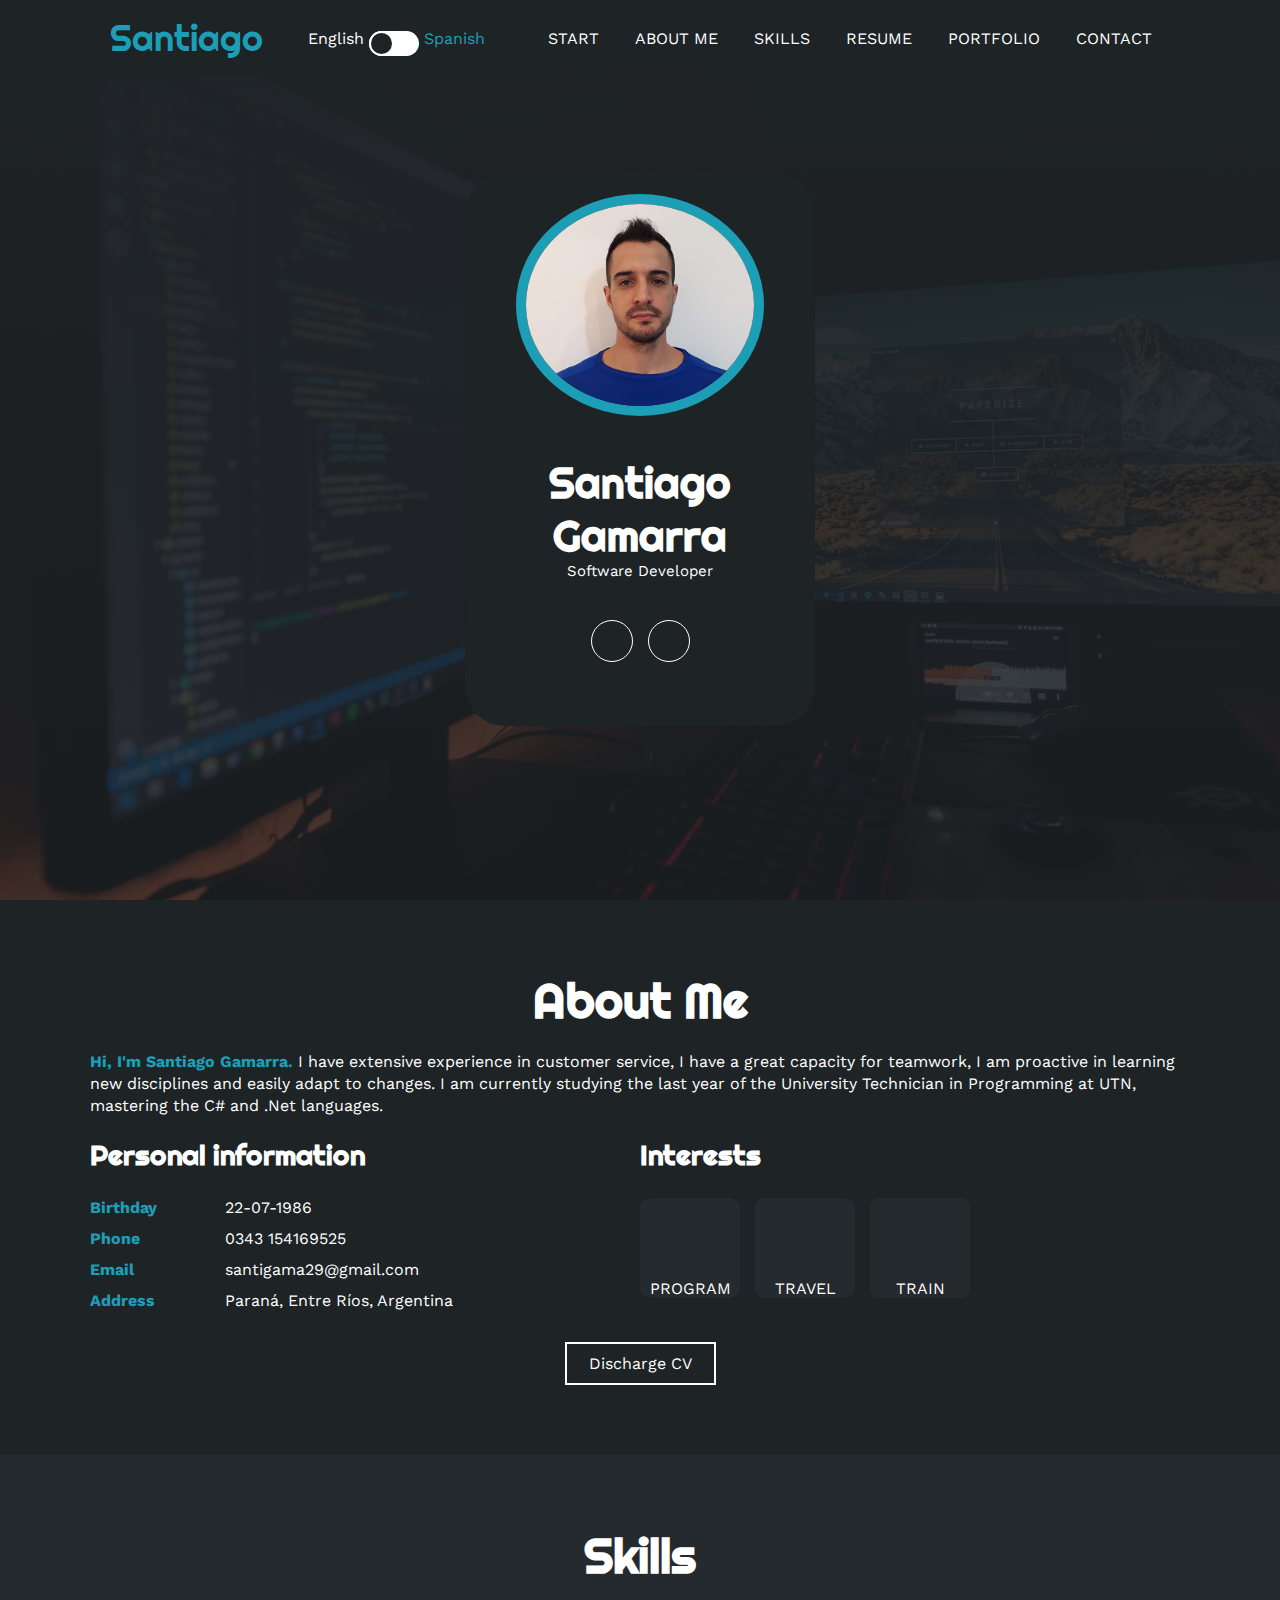
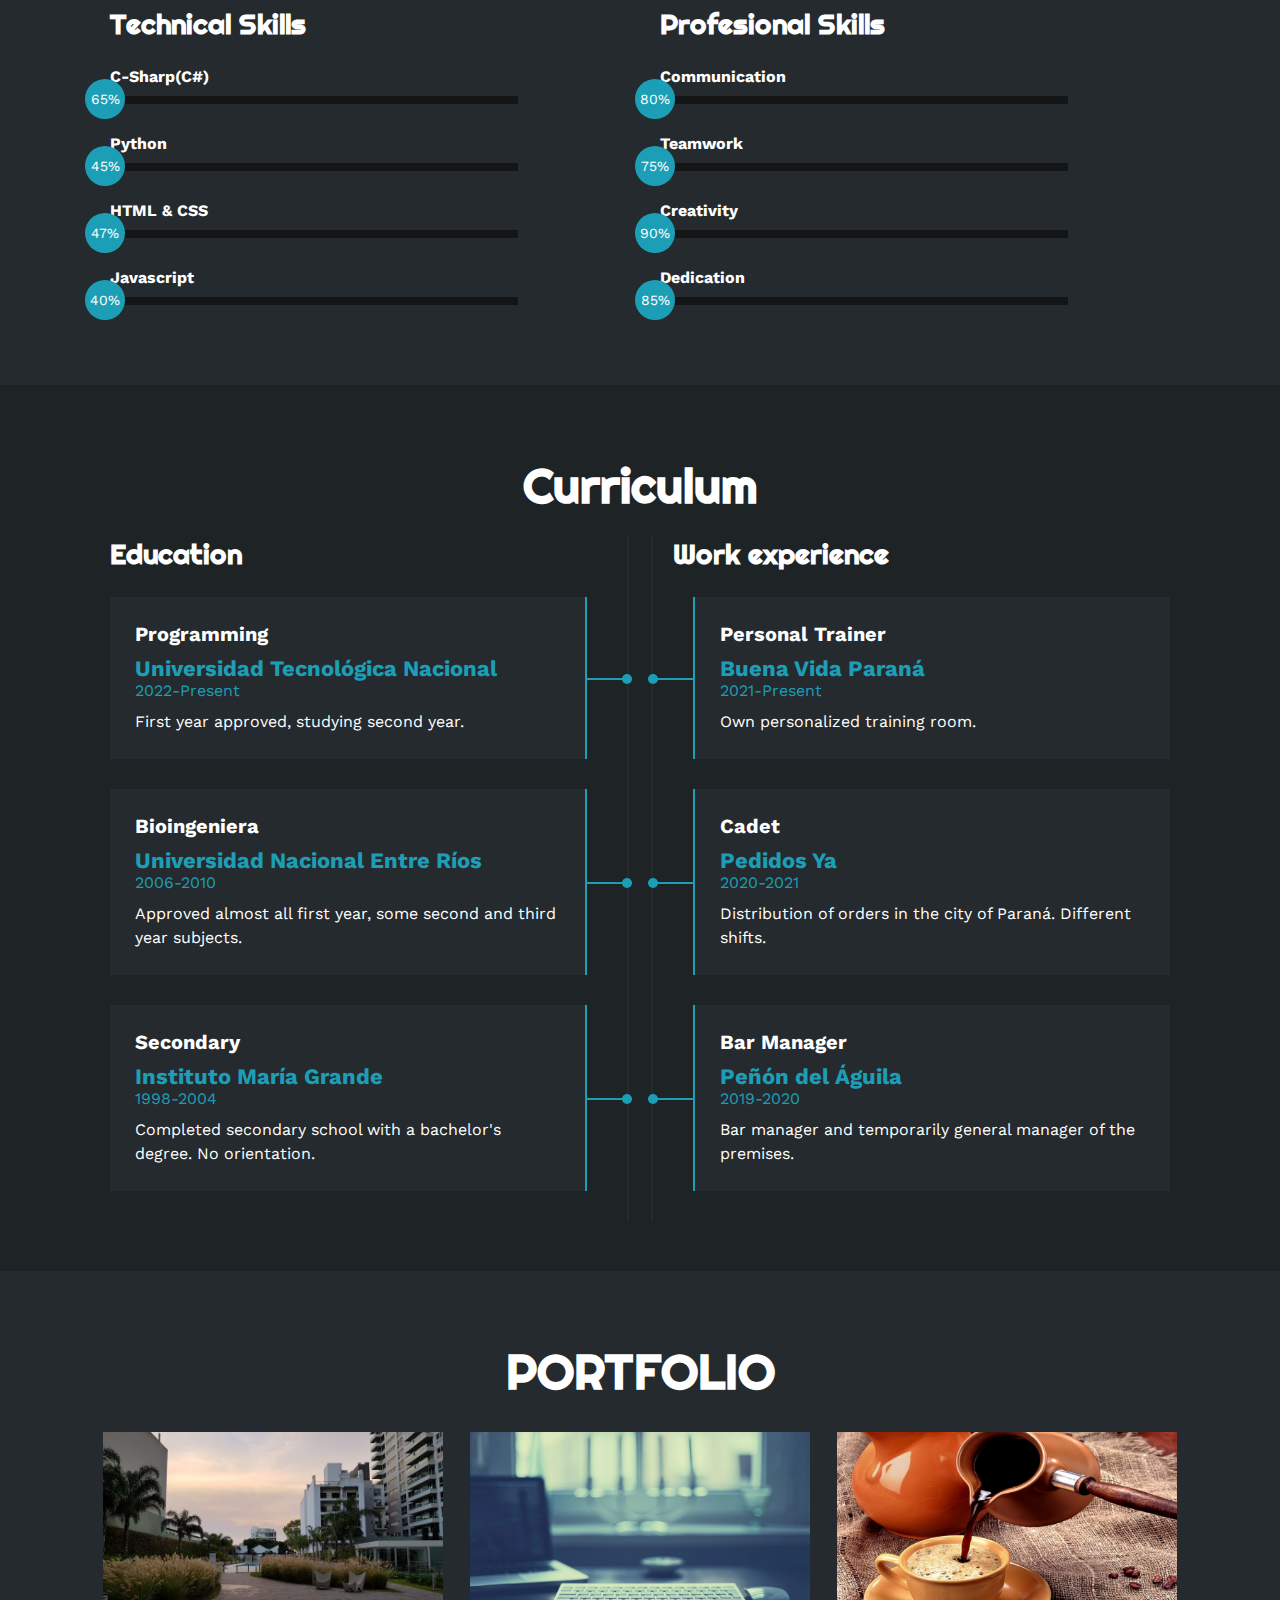
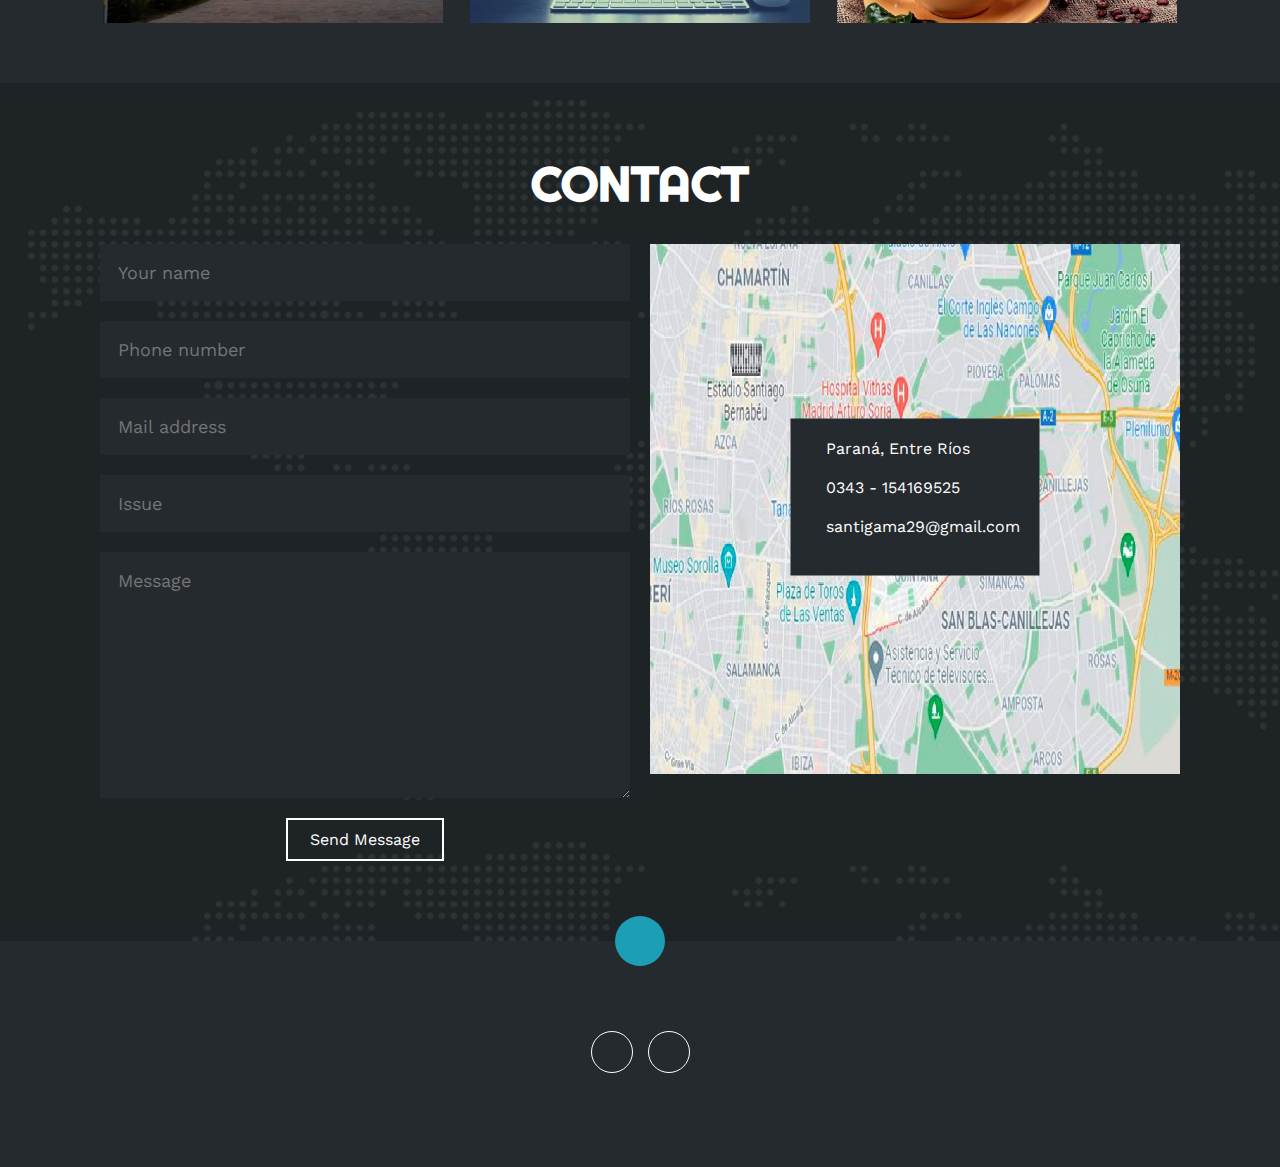
<file: index.html>
<!DOCTYPE html>
<html lang="en">
<head>
    <meta charset="UTF-8">
    <meta http-equiv="X-UA-Compatible" content="IE=edge">
    <meta name="viewport" content="width=device-width, initial-scale=1.0">
    <link rel="stylesheet" href="https://cdnjs.cloudflare.com/ajax/libs/font-awesome/6.3.0/css/all.min.css" integrity="sha512-SzlrxWUlpfuzQ+pcUCosxcglQRNAq/DZjVsC0lE40xsADsfeQoEypE+enwcOiGjk/bSuGGKHEyjSoQ1zVisanQ==" crossorigin="anonymous" referrerpolicy="no-referrer" />
    <title>Portfolio</title>
    <link rel="stylesheet" href="estilo.css">
</head>
<body>
    <!-- MENU ENCABEZADO -->
    <div class="contenedor-header">
        <header>
            <div class="logo">
                <a href="#">Santiago</a>
            </div>
            <div>
                <span class="en"> English</span>
                <input type="checkbox" class="check">
                <span class="es"> Spanish</span>
            </div>
            <nav id="nav">
                <ul>
                    <li><a href="#inicio" onclick="seleccionar()">START</a></li>
                    <li><a href="#sobremi" onclick="seleccionar()">ABOUT ME</a></li>
                    <li><a href="#skills" onclick="seleccionar()">SKILLS</a></li>
                    <li><a href="#curriculum" onclick="seleccionar()">RESUME</a></li>
                    <li><a href="#portfolio" onclick="seleccionar()">PORTFOLIO</a></li>
                    <li><a href="#contacto" onclick="seleccionar()">CONTACT</a></li>
                </ul>
            </nav>
            <div class="nav-responsive" onclick="mostrarOcultarMenu()">
                <i class="fa-solid fa-bars"></i>
            </div>
        </header>
        
    </div>

    <!-- SECCION INICIO -->
    <section id="inicio" class="inicio">
        <div class="contenido-banner">
            <div class="contenedor-img">
                <img src="img/miFoto.png" alt="">
            </div>
            <h1>Santiago Gamarra</h1>
            <h2>Software Developer</h2>
            <div class="redes">
                <a href="https://www.instagram.com/santigama29/"><i class="fa-brands fa-instagram"></i></a>
                <a href="https://www.linkedin.com/in/santiago-gamarra-5a0b55243/"><i class="fa-brands fa-linkedin"></i></a>

            </div>
        </div>

    </section>

    <!-- SECCION SOBRE MI -->
    <section id="sobremi" class="sobremi">
        <div class="contenido-seccion">
            <h2>About Me</h2>
            <p><span>Hi, I'm Santiago Gamarra.</span> I have extensive experience in customer service, I have a great capacity for teamwork, I am proactive in learning new disciplines and easily adapt to changes. I am currently studying the last year of the University Technician in Programming at UTN, mastering the C# and .Net languages.
            </p>

            <div class="fila">
                <!-- datos personales-->
                <div class="col">
                  <h3>Personal information</h3>
                  <ul>
                    <li>
                        <strong>Birthday</strong>
                        22-07-1986
                    </li>
                    <li>
                        <strong>Phone</strong>
                        0343 154169525
                    </li>
                    <li>
                        <strong>Email</strong>
                        santigama29@gmail.com
                    </li>
                    <li>
                        <strong>Address</strong>
                        Paraná, Entre Ríos, Argentina
                    </li>
                  </ul>
                </div>

                <!-- intereses -->
                <div class="col">
                  <h3>Interests</h3>
                  <div class="contenedor-intereses">
                    <div class="interes">
                        <script src="https://cdn.lordicon.com/ritcuqlt.js"></script>
                          <lord-icon
                            src="https://cdn.lordicon.com/qhgmphtg.json"
                            trigger="hover"
                            colors="primary:#ffffff,secondary:#ffffff"
                            style="width:250px;height:250px">
                          </lord-icon>                    
                        <span>PROGRAM</span>
                    </div>
                    <div class="interes">
                        <script src="https://cdn.lordicon.com/ritcuqlt.js"></script>
                          <lord-icon
                            src="https://cdn.lordicon.com/gqzfzudq.json"
                            trigger="hover"
                            colors="primary:#ffffff,secondary:#ffffff"
                            state="hover-1"
                            style="width:250px;height:250px">
                          </lord-icon>
                        <span>TRAVEL</span>
                    </div>
                    <div class="interes">
                        <script src="https://cdn.lordicon.com/ritcuqlt.js"></script>
                          <lord-icon
                            src="https://cdn.lordicon.com/wibomifa.json"
                            trigger="hover"
                            colors="primary:#ffffff,secondary:#ffffff"
                            style="width:250px;height:250px">
                          </lord-icon> 
                        <span>TRAIN</span>
                    </div>
                  </div>
                </div>
            </div>
            <button type="download">
                <a href="img/CV Gamarra Santiago Act..pdf">Discharge CV <i class="fa-solid fa-download"></i></a>
                <span class="overlay"></span>
            </button>
        </div>
    </section>

    <!-- SECCION SKILLS -->
    <section id="skills" class="skills">
        <div class="contenido-seccion">
            <h2>Skills</h2>
            <div class="fila">
                <!-- Technical Skills -->
                <div class="col">
                    <h3>Technical Skills</h3>
                    <div class="skill">
                        <span>C-Sharp(C#)</span>
                        <div class="barra-skill">
                            <div class="progreso">
                                <span>65%</span>
                            </div>
                        </div>
                    </div>
                    <div class="skill">
                        <span>Python</span>
                        <div class="barra-skill">
                            <div class="progreso">
                                <span>45%</span>
                            </div>
                        </div>
                    </div>
                    <div class="skill">
                        <span>HTML & CSS</span>
                        <div class="barra-skill">
                            <div class="progreso">
                                <span>47%</span>
                            </div>
                        </div>
                    </div>
                    <div class="skill">
                        <span>Javascript</span>
                        <div class="barra-skill">
                            <div class="progreso">
                                <span>40%</span>
                            </div>
                        </div>
                    </div>
                </div>
                <!-- Profesional Skills -->
                <div class="col">
                    <h3>Profesional Skills</h3>
                    <div class="skill">
                        <span>Communication</span>
                        <div class="barra-skill">
                            <div class="progreso">
                                <span>80%</span>
                            </div>
                        </div>
                    </div>
                    <div class="skill">
                        <span>Teamwork</span>
                        <div class="barra-skill">
                            <div class="progreso">
                                <span>75%</span>
                            </div>
                        </div>
                    </div>
                    <div class="skill">
                        <span>Creativity</span>
                        <div class="barra-skill">
                            <div class="progreso">
                                <span>90%</span>
                            </div>
                        </div>
                    </div>
                    <div class="skill">
                        <span>Dedication</span>
                        <div class="barra-skill">
                            <div class="progreso">
                                <span>85%</span>
                            </div>
                        </div>
                    </div>
                </div>
            </div>
        </div>
    </section>

    <!-- SECCION CURRICULUM -->
    <section id="curriculum" class="curriculum">
        <div class="contenido-seccion">
          <h2>Curriculum</h2>
          <div class="fila">
            <div class="col izquierda">
              <h3>Education</h3>
              <div class="item izq">
                <h4>Programming</h4>
                <span class="casa">Universidad Tecnológica Nacional</span>
                <span class="fecha">2022-Present</span>
                <p>First year approved, studying second year.
                </p>
                <div class="conectori">
                    <div class="circuloi"></div>
                </div>
              </div>
              <div class="item izq">
                <h4>Bioingeniera</h4>
                <span class="casa">Universidad Nacional Entre Ríos</span>
                <span class="fecha">2006-2010</span>
                <p>Approved almost all first year, some second and third year subjects.
                </p>
                <div class="conectori">
                    <div class="circuloi"></div>
                </div>                
              </div>
              <div class="item izq">
                <h4>Secondary</h4>
                <span class="casa">Instituto María Grande</span>
                <span class="fecha">1998-2004</span>
                <p>Completed secondary school with a bachelor's degree. No orientation.
                </p>
                <div class="conectori">
                    <div class="circuloi"></div>
                </div>                
              </div>
            </div>
            <div class="col derecha">
                <h3>Work experience</h3>
                <div class="item der">
                  <h4>Personal Trainer</h4>
                  <span class="casa">Buena Vida Paraná</span>
                  <span class="fecha">2021-Present</span>
                  <p>Own personalized training room.
                  </p>
                  <div class="conectord">
                    <div class="circulod"></div>
                  </div>                  
                </div>
                <div class="item der">
                    <h4>Cadet</h4>
                    <span class="casa">Pedidos Ya</span>
                    <span class="fecha">2020-2021</span>
                    <p>Distribution of orders in the city of Paraná. Different shifts.
                    </p>
                    <div class="conectord">
                        <div class="circulod"></div>
                    </div>                    
                  </div>
                  <div class="item der">
                    <h4>Bar Manager</h4>
                    <span class="casa">Peñón del Águila</span>
                    <span class="fecha">2019-2020</span>
                    <p>Bar manager and temporarily general manager of the premises.
                    </p>
                    <div class="conectord">
                        <div class="circulod"></div>
                    </div>                    
                  </div>
              </div>
          </div>
        </div>
    </section>

    <!-- SECCION PORTFOLIO -->
    <section id="portfolio" class="portfolio">
        <div class="contenido-seccion">
            <h2>PORTFOLIO</h2>
            <div class="galeria">
                <div class="proyecto">
                    <img src="img/p1.png" alt="">
                    <div class="overlay">
                        <h3>Creative design</h3>
                        <p><i class="fa-brands fa-github"></i></p>
                    </div>
                </div>
                <div class="proyecto">
                    <img src="img/p2.png" alt="">
                    <div class="overlay">
                        <h3>Creative design</h3>
                        <p><i class="fa-brands fa-github"></i></p>
                    </div>
                </div>
                <div class="proyecto">
                    <img src="img/p3.png" alt="">
                    <div class="overlay">
                        <h3>Creative design</h3>
                        <p><i class="fa-brands fa-github"></i></p>
                    </div>
                </div>
            </div>
        </div>
    </section>

    <!-- SECCION CONTACTO -->
    <section id="contacto" class="contacto">
        <div class="contenido-seccion">
            <h2>CONTACT</h2>
            <div class="fila">
                <!-- Formulario -->
                <div class="col">
                  <form action="https://formsubmit.co/santigama29@gmail.com" method="POST">
                    <input type="text" name="name" placeholder="Your name">
                  <input type="text" name="number" placeholder="Phone number">
                  <input type="text" name="email" placeholder="Mail address">
                  <input type="text" name="subject" placeholder="Issue">
                  <textarea name="comments" id="" cols="30" rows="10" placeholder="Message"></textarea>
                  <button type="submit">
                    Send Message <i class="fa-solid fa-paper-plane"></i>
                    <span class="overlay"></span>
                  </button>                  
                  </form>  
                  
                </div>
                <!-- Mapa -->
                <div class="col">
                  <img src="img/ubi.png" alt="">
                  <div class="info">
                    <ul>
                        <li>
                            <i class="fa-solid fa-location-dot"></i>
                            Paraná, Entre Ríos
                        </li>
                        <li>
                            <i class="fa-solid fa-mobile-screen"></i>
                            0343 - 154169525
                        </li>
                        <li>
                            <i class="fa-solid fa-envelope"></i>
                            santigama29@gmail.com
                        </li>
                    </ul>
                  </div>
                </div>
            </div>
        </div>
    </section>

    <!-- footer -->
    <footer>
        <a href="#inicio" class="arriba">
            <i class="fa-solid fa-angles-up"></i>
        </a>
        <div class="redes">
            <a href="https://www.instagram.com/santigama29/"><i class="fa-brands fa-instagram"></i></a>
            <a href="https://www.linkedin.com/in/santiago-gamarra-5a0b55243/"><i class="fa-brands fa-linkedin"></i></a>

        </div>
    </footer>
    <script src="script.js"></script>
</body>
</html>
</file>
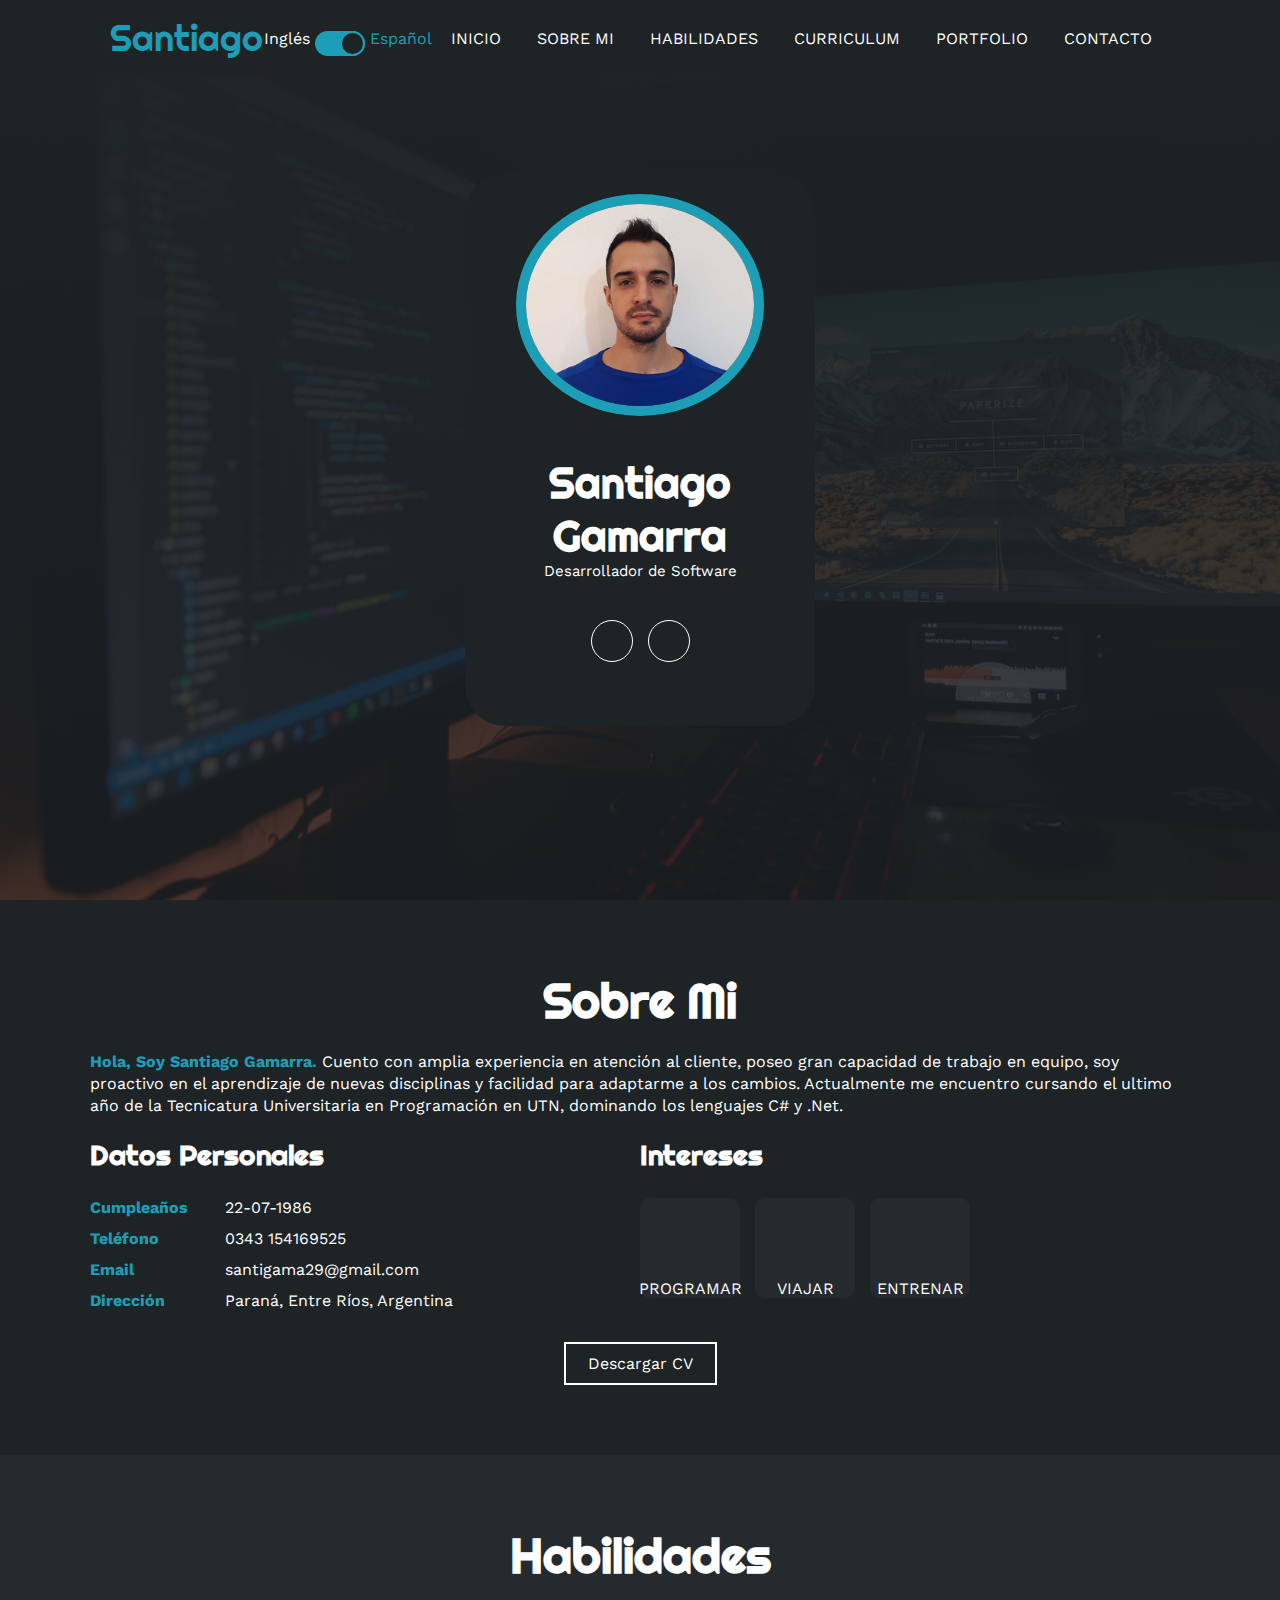
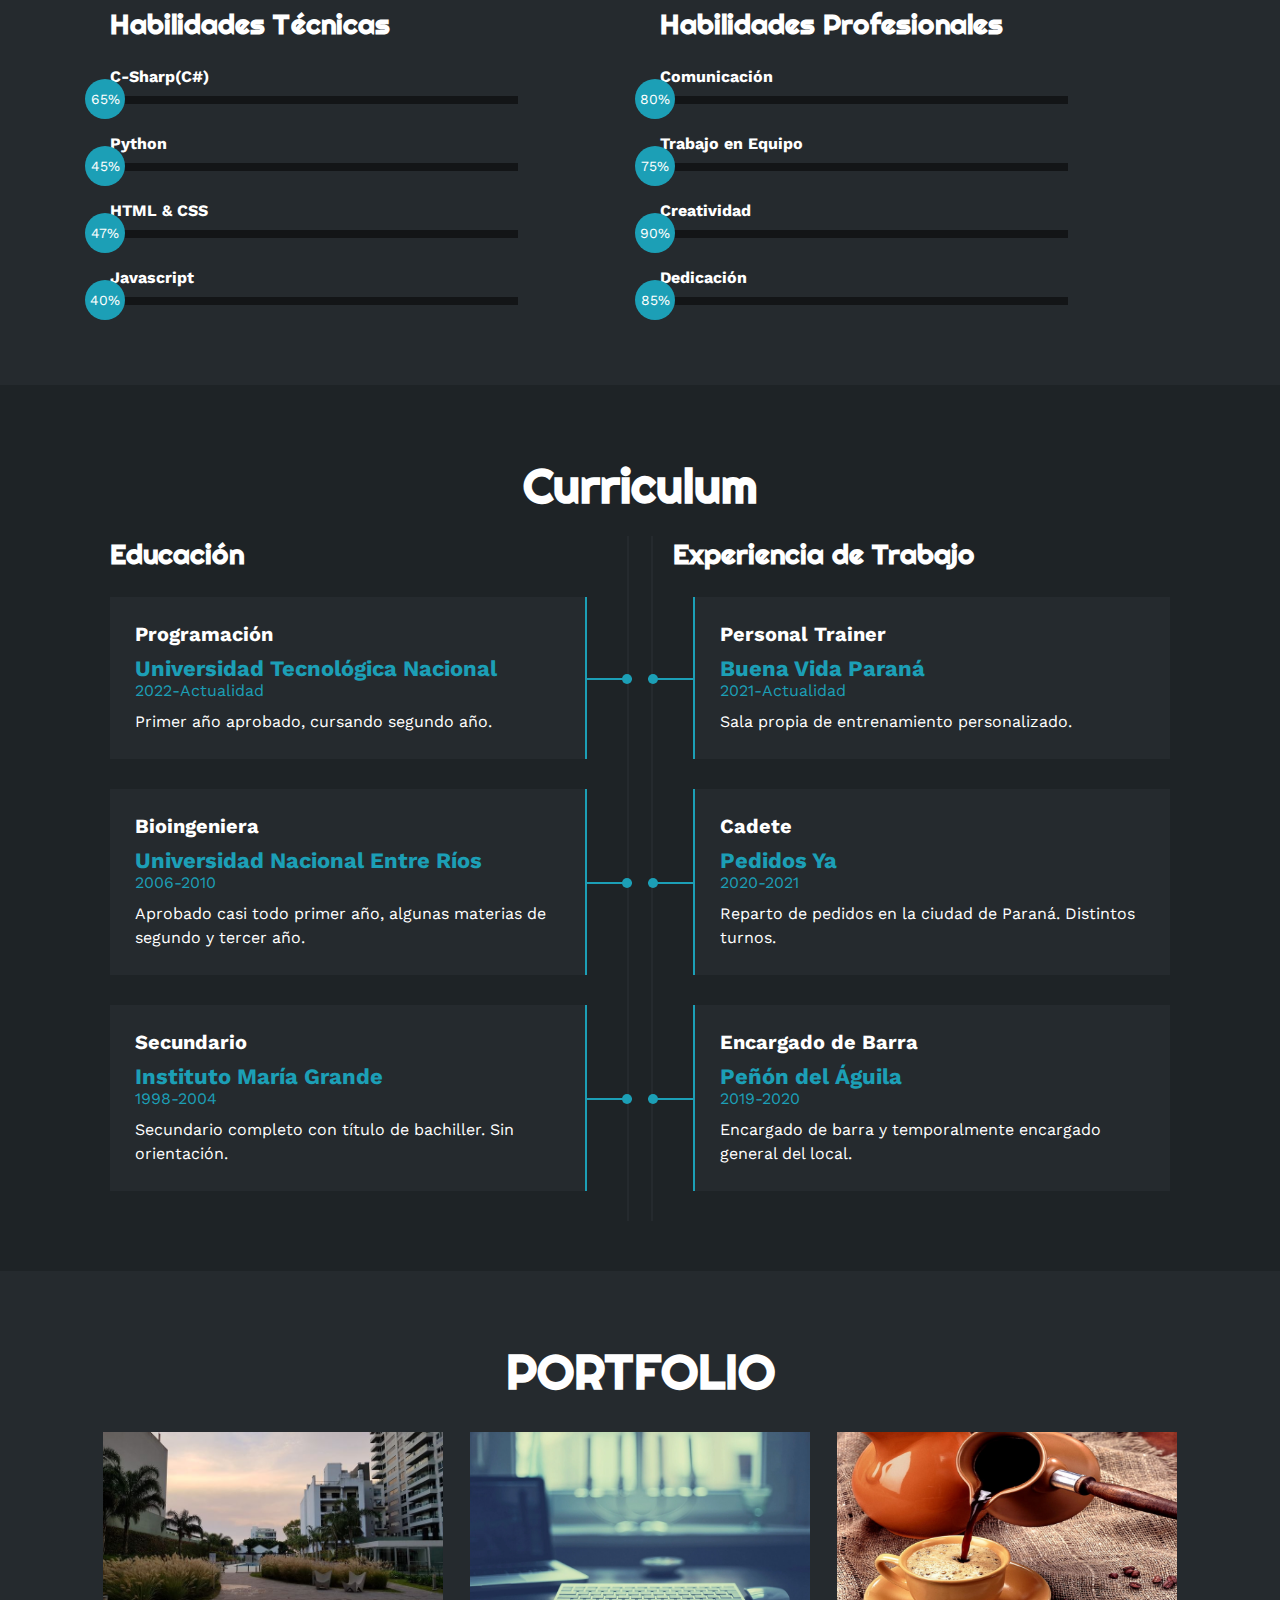
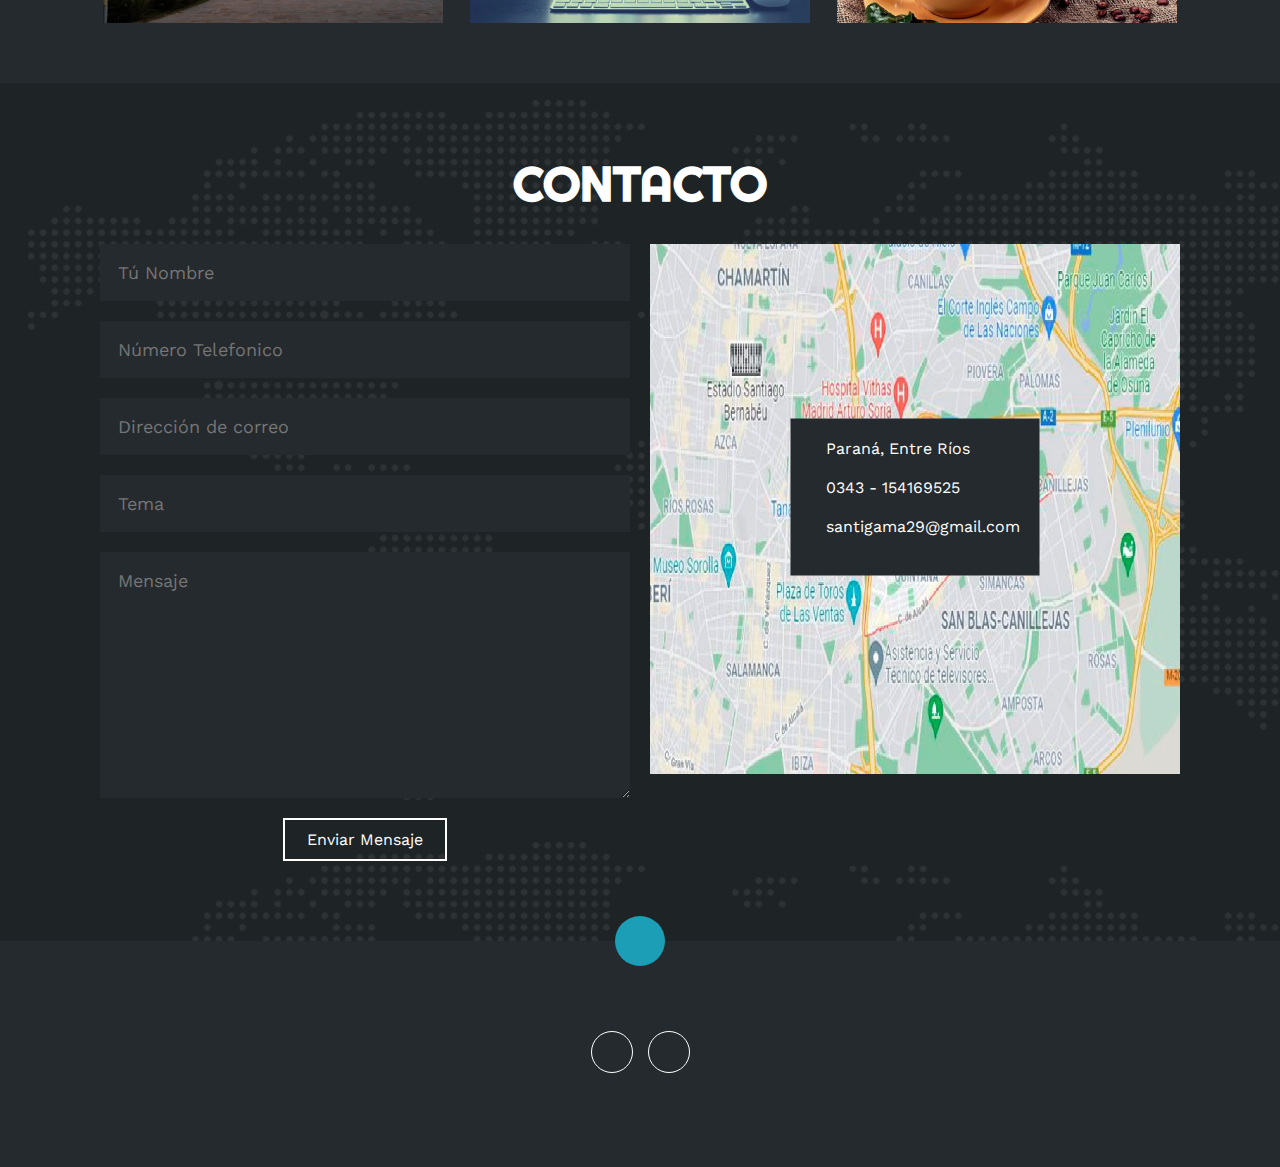
<file: es/index.html>
<!DOCTYPE html>
<html lang="es">
<head>
    <meta charset="UTF-8">
    <meta http-equiv="X-UA-Compatible" content="IE=edge">
    <meta name="viewport" content="width=device-width, initial-scale=1.0">
    <link rel="stylesheet" href="https://cdnjs.cloudflare.com/ajax/libs/font-awesome/6.3.0/css/all.min.css" integrity="sha512-SzlrxWUlpfuzQ+pcUCosxcglQRNAq/DZjVsC0lE40xsADsfeQoEypE+enwcOiGjk/bSuGGKHEyjSoQ1zVisanQ==" crossorigin="anonymous" referrerpolicy="no-referrer" />
    <title>Portfolio</title>
    <link rel="stylesheet" href="../estilo.css">
</head>
<body>
    <!-- MENU ENCABEZADO -->
    <div class="contenedor-header">
        <header>
            <div class="logo">
                <a href="#">Santiago</a>
            </div>
            <div>
                <span class="en"> Inglés</span>
                <input type="checkbox" class="check" checked>
                <span class="es"> Español</span>
            </div>
            <nav id="nav">
                <ul>
                    <li><a href="#inicio" onclick="seleccionar()">INICIO</a></li>
                    <li><a href="#sobremi" onclick="seleccionar()">SOBRE MI</a></li>
                    <li><a href="#skills" onclick="seleccionar()">HABILIDADES</a></li>
                    <li><a href="#curriculum" onclick="seleccionar()">CURRICULUM</a></li>
                    <li><a href="#portfolio" onclick="seleccionar()">PORTFOLIO</a></li>
                    <li><a href="#contacto" onclick="seleccionar()">CONTACTO</a></li>
                </ul>
            </nav>
            <div class="nav-responsive" onclick="mostrarOcultarMenu()">
                <i class="fa-solid fa-bars"></i>
            </div>
        </header>
    </div>

    <!-- SECCION INICIO -->
    <section id="inicio" class="inicio">
        <div class="contenido-banner">
            <div class="contenedor-img">
                <img src="../img/miFoto.png" alt="">
            </div>
            <h1>Santiago Gamarra</h1>
            <h2>Desarrollador de Software</h2>
            <div class="redes">
                <a href="https://www.instagram.com/santigama29/"><i class="fa-brands fa-instagram"></i></a>
                <a href="https://www.linkedin.com/in/santiago-gamarra-5a0b55243/"><i class="fa-brands fa-linkedin"></i></a>

            </div>
        </div>

    </section>

    <!-- SECCION SOBRE MI -->
    <section id="sobremi" class="sobremi">
        <div class="contenido-seccion">
            <h2>Sobre Mi</h2>
            <p><span>Hola, Soy Santiago Gamarra.</span> Cuento con amplia experiencia en atención al cliente, poseo gran capacidad de trabajo en equipo, soy proactivo en el aprendizaje de nuevas disciplinas y facilidad para adaptarme a los cambios. Actualmente me encuentro cursando el ultimo año de la Tecnicatura Universitaria en Programación en UTN, dominando los lenguajes C# y .Net.
            </p>

            <div class="fila">
                <!-- datos personales-->
                <div class="col">
                  <h3>Datos Personales</h3>
                  <ul>
                    <li>
                        <strong>Cumpleaños</strong>
                        22-07-1986
                    </li>
                    <li>
                        <strong>Teléfono</strong>
                        0343 154169525
                    </li>
                    <li>
                        <strong>Email</strong>
                        santigama29@gmail.com
                    </li>
                    <li>
                        <strong>Dirección</strong>
                        Paraná, Entre Ríos, Argentina
                    </li>
                  </ul>
                </div>

                <!-- intereses -->
                <div class="col">
                    <h3>Intereses</h3>
                    <div class="contenedor-intereses">
                      <div class="interes">
                          <script src="https://cdn.lordicon.com/ritcuqlt.js"></script>
                            <lord-icon
                              src="https://cdn.lordicon.com/qhgmphtg.json"
                              trigger="hover"
                              colors="primary:#ffffff,secondary:#ffffff"
                              style="width:250px;height:250px">
                            </lord-icon>                    
                          <span>PROGRAMAR</span>
                      </div>
                      <div class="interes">
                          <script src="https://cdn.lordicon.com/ritcuqlt.js"></script>
                            <lord-icon
                              src="https://cdn.lordicon.com/gqzfzudq.json"
                              trigger="hover"
                              colors="primary:#ffffff,secondary:#ffffff"
                              state="hover-1"
                              style="width:250px;height:250px">
                            </lord-icon>
                          <span>VIAJAR</span>
                      </div>
                      <div class="interes">
                          <script src="https://cdn.lordicon.com/ritcuqlt.js"></script>
                            <lord-icon
                              src="https://cdn.lordicon.com/wibomifa.json"
                              trigger="hover"
                              colors="primary:#ffffff,secondary:#ffffff"
                              style="width:250px;height:250px">
                            </lord-icon> 
                          <span>ENTRENAR</span>
                      </div>
                    </div>
                </div>
            </div>
            <button>
                <a href="../img/CV Gamarra Santiago Act..pdf">Descargar CV <i class="fa-solid fa-download"></i></a>
                <span class="overlay"></span>
            </button>
        </div>
    </section>

    <!-- SECCION SKILLS -->
    <section id="skills" class="skills">
        <div class="contenido-seccion">
            <h2>Habilidades</h2>
            <div class="fila">
                <!-- Technical Skills -->
                <div class="col">
                    <h3>Habilidades Técnicas</h3>
                    <div class="skill">
                        <span>C-Sharp(C#)</span>
                        <div class="barra-skill">
                            <div class="progreso">
                                <span>65%</span>
                            </div>
                        </div>
                    </div>
                    <div class="skill">
                        <span>Python</span>
                        <div class="barra-skill">
                            <div class="progreso">
                                <span>45%</span>
                            </div>
                        </div>
                    </div>
                    <div class="skill">
                        <span>HTML & CSS</span>
                        <div class="barra-skill">
                            <div class="progreso">
                                <span>47%</span>
                            </div>
                        </div>
                    </div>
                    <div class="skill">
                        <span>Javascript</span>
                        <div class="barra-skill">
                            <div class="progreso">
                                <span>40%</span>
                            </div>
                        </div>
                    </div>
                </div>
                <!-- Profesional Skills -->
                <div class="col">
                    <h3>Habilidades Profesionales</h3>
                    <div class="skill">
                        <span>Comunicación</span>
                        <div class="barra-skill">
                            <div class="progreso">
                                <span>80%</span>
                            </div>
                        </div>
                    </div>
                    <div class="skill">
                        <span>Trabajo en Equipo</span>
                        <div class="barra-skill">
                            <div class="progreso">
                                <span>75%</span>
                            </div>
                        </div>
                    </div>
                    <div class="skill">
                        <span>Creatividad</span>
                        <div class="barra-skill">
                            <div class="progreso">
                                <span>90%</span>
                            </div>
                        </div>
                    </div>
                    <div class="skill">
                        <span>Dedicación</span>
                        <div class="barra-skill">
                            <div class="progreso">
                                <span>85%</span>
                            </div>
                        </div>
                    </div>
                </div>
            </div>
        </div>
    </section>

    <!-- SECCION CURRICULUM -->
    <section id="curriculum" class="curriculum">
        <div class="contenido-seccion">
          <h2>Curriculum</h2>
          <div class="fila">
            <div class="col izquierda">
              <h3>Educación</h3>
              <div class="item izq">
                <h4>Programación</h4>
                <span class="casa">Universidad Tecnológica Nacional</span>
                <span class="fecha">2022-Actualidad</span>
                <p>Primer año aprobado, cursando segundo año.
                </p>
                <div class="conectori">
                    <div class="circuloi"></div>
                </div>
              </div>
              <div class="item izq">
                <h4>Bioingeniera</h4>
                <span class="casa">Universidad Nacional Entre Ríos</span>
                <span class="fecha">2006-2010</span>
                <p>Aprobado casi todo primer año, algunas materias de segundo y tercer año.
                </p>
                <div class="conectori">
                    <div class="circuloi"></div>
                </div>                
              </div>
              <div class="item izq">
                <h4>Secundario</h4>
                <span class="casa">Instituto María Grande</span>
                <span class="fecha">1998-2004</span>
                <p>Secundario completo con título de bachiller. Sin orientación.
                </p>
                <div class="conectori">
                    <div class="circuloi"></div>
                </div>                
              </div>
            </div>
            <div class="col derecha">
                <h3>Experiencia de Trabajo</h3>
                <div class="item der">
                  <h4>Personal Trainer</h4>
                  <span class="casa">Buena Vida Paraná</span>
                  <span class="fecha">2021-Actualidad</span>
                  <p>Sala propia de entrenamiento personalizado.
                  </p>
                  <div class="conectord">
                    <div class="circulod"></div>
                  </div>                  
                </div>
                <div class="item der">
                    <h4>Cadete</h4>
                    <span class="casa">Pedidos Ya</span>
                    <span class="fecha">2020-2021</span>
                    <p>Reparto de pedidos en la ciudad de Paraná. Distintos turnos.
                    </p>
                    <div class="conectord">
                        <div class="circulod"></div>
                    </div>                    
                  </div>
                  <div class="item der">
                    <h4>Encargado de Barra</h4>
                    <span class="casa">Peñón del Águila</span>
                    <span class="fecha">2019-2020</span>
                    <p>Encargado de barra y temporalmente encargado general del local.
                    </p>
                    <div class="conectord">
                        <div class="circulod"></div>
                    </div>                    
                  </div>
              </div>
          </div>
        </div>
    </section>

    <!-- SECCION PORTFOLIO -->
    <section id="portfolio" class="portfolio">
        <div class="contenido-seccion">
            <h2>PORTFOLIO</h2>
            <div class="galeria">
                <div class="proyecto">
                    <img src="../img/p1.png" alt="">
                    <div class="overlay">
                        <h3>Diseño Creativo</h3>
                        <p><i class="fa-brands fa-github"></i></p>
                    </div>
                </div>
                <div class="proyecto">
                    <img src="../img/p2.png" alt="">
                    <div class="overlay">
                        <h3>Diseño Creativo</h3>
                        <p><i class="fa-brands fa-github"></i></p>
                    </div>
                </div>
                <div class="proyecto">
                    <img src="../img/p3.png" alt="">
                    <div class="overlay">
                        <h3>Diseño Creativo</h3>
                        <p><i class="fa-brands fa-github"></i></p>
                    </div>
                </div>
            </div>
        </div>
    </section>

    <!-- SECCION CONTACTO -->
    <section id="contacto" class="contacto">
        <div class="contenido-seccion">
            <h2>CONTACTO</h2>
            <div class="fila">
                <!-- Formulario -->
                <div class="col">
                  <form action="https://formsubmit.co/santigama29@gmail.com" method="POST">
                    <input type="text" name="name" placeholder="Tú Nombre">
                  <input type="text" name="number" placeholder="Número Telefonico">
                  <input type="text" name="email" placeholder="Dirección de correo">
                  <input type="text" name="subject" placeholder="Tema">
                  <textarea name="comments" id="" cols="30" rows="10" placeholder="Mensaje"></textarea>
                  <button type="submit">
                    Enviar Mensaje <i class="fa-solid fa-paper-plane"></i>
                    <span class="overlay"></span>
                  </button>                  
                  </form>  
                  
                </div>
                <!-- Mapa -->
                <div class="col">
                  <img src="../img/ubi.png" alt="">
                  <div class="info">
                    <ul>
                        <li>
                            <i class="fa-solid fa-location-dot"></i>
                            Paraná, Entre Ríos
                        </li>
                        <li>
                            <i class="fa-solid fa-mobile-screen"></i>
                            0343 - 154169525
                        </li>
                        <li>
                            <i class="fa-solid fa-envelope"></i>
                            santigama29@gmail.com
                        </li>
                    </ul>
                  </div>
                </div>
            </div>
        </div>
    </section>

    <!-- footer -->
    <footer>
        <a href="#inicio" class="arriba">
            <i class="fa-solid fa-angles-up"></i>
        </a>
        <div class="redes">
            <a href="https://www.instagram.com/santigama29/"><i class="fa-brands fa-instagram"></i></a>
            <a href="https://www.linkedin.com/in/santiago-gamarra-5a0b55243/"><i class="fa-brands fa-linkedin"></i></a>

        </div>
    </footer>
    <script src="../script.js"></script>
</body>
</html>
</file>
<file: estilo.css>
@import url('https://fonts.googleapis.com/css2?family=Righteous&family=Work+Sans:wght@100;300;400;600;800&display=swap');
*{
box-sizing: border-box;
font-family: 'Work Sans';
margin: 0;
padding: 0;
}
html{
    /*me permite deslizar cuando hago clic en los links del menu*/
    scroll-behavior: smooth;
}
/* MENU */
.contenedor-header{
    background: #1e2326;
    position: fixed;
    width: 100%;
    top: 0;
    left: 0;
    z-index: 99;
}
.contenedor-header header{
    max-width: 1100px;
    margin: auto;
    display: flex;
    justify-content: space-between;
    align-items: center;
    padding: 15px 20px;
}
.contenedor-header header .logo a{
    font-family: 'Righteous';
    font-size: 36px;
    color: #1c9fb6;
    text-decoration: none;
}
.contenedor-header header ul{
    display: flex;
    list-style: none;
}
.contenedor-header header nav ul li a{
    text-align: none;
    color: #fff;
    margin: 0 15px;
    padding: 3px;
    transition: .5s;
    text-decoration: none;
}
.contenedor-header header nav ul li a:hover{
    color: #1c9fb6;
}
.nav-responsive{
    background-color: #1c9fb6;
    color: #fff;
    padding: 5px 10px;
    border-radius: 5px;
    cursor: pointer;
    display: none;
}

/* SECCION INICIO*/
.inicio{
    background: linear-gradient(to top, rgba(30,35,38,.8), rgba(30,35,38,1)),url(img/fondo.png);
    background-size: cover;
    height: 100vh;
    color: #fff;
    display: flex;
    align-items: center;
}
.inicio .contenido-banner{
    padding: 20px;
    background-color: #1e2326;
    max-width: 350px;
    margin: auto;
    text-align: center;
    border-radius: 40px;
}
.inicio .contenido-banner img{
    margin-top: 40px;
    border: 10px solid #1c9fb6;
    display: block;
    width: 80%;
    margin: auto;
    border-radius: 100%;
}
.inicio .contenido-banner h1{
    margin-top: 40px;
    font-size: 42px;
    font-family:'Righteous';
}
.inicio .contenido-banner h2{
    font-size: 15px;
    font-weight: normal;
}
.inicio .contenido-banner .redes a{
    color: #fff;
    display: inline-block;
    text-decoration: none;
    border: 1px solid #fff;
    border-radius: 100%;
    width: 42px;
    height: 42px;
    line-height: 42px;
    margin: 40px 5px;
    font-size: 20px;
    transition: .3s;
}
.inicio .contenido-banner .redes a:hover{
    background-color: #1c9fb6;
}

/* SECCION SOBRE MI */
.sobremi{
    background-color: #1e2326;
    color: #fff;
    padding: 50px 20px;
}
.sobremi .contenido-seccion{
    max-width: 1100px;
    margin: auto;
}
.sobremi h2{
    font-size: 48px;
    font-family: 'Righteous';
    text-align: center;
    padding: 20px 0;
}
.sobremi .contenido-seccion p{
    font: 18px;
    line-height: 22px;
    margin-bottom: 20px;
}
.sobremi .contenido-seccion p span{
    color: #1c9fb6;
    font-weight: bold;
}
.sobremi .fila{
    display: flex;
}
.sobremi .fila .col{
    width: 50%;
}
.sobremi .fila .col h3{
    font-size: 28px;
    font-family: 'Righteous';
    margin-bottom: 25px;
}
.sobremi .fila .col ul{
    list-style: none;
}
.sobremi .fila .col ul li{
    margin: 12px 0;
}
.sobremi .fila .col ul li strong{
    display: inline-block;
    color: #1c9fb6;
    width: 130px;
}
.sobremi .fila .col ul li span{
    background-color: #1c9fb6;
    padding: 3px;
    font-weight: bold;
    border-radius: 5px;
}
.sobremi .fila .col .contenedor-intereses{
    display: flex;
    flex-wrap: wrap;
}
.sobremi .fila .col .contenedor-intereses .interes{
    width: 100px;
    height: 100px;
    background-color: #252A2E;
    border-radius: 10px;
    margin: 0 15px 15px 0;
    display: flex;
    flex-direction: column;
    align-items: center;
    justify-content: center;
    transition: .3s;
}
.sobremi .fila .col .contenedor-intereses .interes:hover{
    background-color: #1c9fb6;
}
.sobremi .fila .col .contenedor-intereses .interes i{
    font-size: 30px;
    margin-bottom: 10px;
}
.sobremi button{
    cursor: pointer;
    background-color: transparent;
    border: 2px solid #fff;
    width: fit-content;
    display: block;
    margin: 20px auto;
    padding: 10px 22px;  
    font-size: 16px;
    color: #fff;
    position: relative;
    z-index: 10;
}
.sobremi button .overlay{
    position: absolute;
    top: 0;
    left: 0;
    width: 0;
    height: 100%;
    background-color: #1c9fb6;
    z-index: -1;
    transition: 1s;
}
.sobremi button:hover .overlay{
    width: 100%;
}
.sobremi a{
    text-decoration: none;
    color: #fff;
}

/* SECCION SKILLS */
.skills{
    background-color: #252A2E;
    color: #fff;
    padding: 50px 20px;
}
.skills .contenido-seccion{
    max-width: 1100px;
    margin: auto;
}
.skills h2{
    font-size: 48px;
    font-family: 'Righteous';
    text-align: center;
    padding: 20px 0;
}
.skills .fila{
    display: flex;
}
.skills .fila .col{
    width: 50%;
    padding: 0 20px;
}
.skills .fila .col h3{
    font-size: 28px;
    font-family: 'Righteous';
    margin-bottom: 25px;
}
.skills .skill > span{
    font-weight: bold;
    display: block;
    margin-bottom: 10px;
}
.skills .skill .barra-skill{
    height: 8px;
    width: 80%;
    background-color: #131517;
    position: relative;
    margin-bottom: 30px;
}
 .skills .skill .progreso{
    background-color: #1c9fb6;
    position: absolute;
    top: 0;
    left: 0;
    height: 8px;
 }
 .skills .skill .barra-skill span{
    position: absolute;
    height: 40px;
    width: 40px;
    background-color: #1c9fb6;
    border-radius: 50px;
    line-height: 40px;
    text-align: center;
    top: -17px;
    right: -15px;
    font-size: 14px;
 }
 /* esto se agrega dinamicamente con javascript*/
 .skills .skill .csharp{
    width: 0%;
    animation: 2s csharp forwards;
 }
@keyframes csharp {
    0%{width: 0%;}
    100%{width: 65%;}
}
.skills .skill .python{
    width: 0%;
    animation: 2s python forwards;
 }
@keyframes python {
    0%{width: 0%;}
    100%{width: 45%;}
}
.skills .skill .htmlcss{
    width: 0%;
    animation: 2s htmlcss forwards;
 }
@keyframes htmlcss {
    0%{width: 0%;}
    100%{width: 47%;}
}
.skills .skill .javascript{
    width: 0%;
    animation: 2s javascript forwards;
 }
@keyframes javascript {
    0%{width: 0%;}
    100%{width: 40%;}
}
.skills .skill .comunicacion{
    width: 0%;
    animation: 2s comunicacion forwards;
 }
@keyframes comunicacion {
    0%{width: 0%;}
    100%{width: 80%;}
}
.skills .skill .trabajo{
    width: 0%;
    animation: 2s trabajo forwards;
 }
@keyframes trabajo {
    0%{width: 0%;}
    100%{width: 75%;}
}
.skills .skill .creatividad{
    width: 0%;
    animation: 2s creatividad forwards;
 }
@keyframes creatividad {
    0%{width: 0%;}
    100%{width: 90%;}
}
.skills .skill .dedicacion{
    width: 0%;
    animation: 2s dedicacion forwards;
 }
@keyframes dedicacion {
    0%{width: 0%;}
    100%{width: 85%;}
}

/* SECCION CURRICULUM */
.curriculum{
    background-color: #1e2326;
    color: #fff;
    padding: 50px 20px;
}
.curriculum .contenido-seccion{
    max-width: 1100px;
    margin: auto;
}
.curriculum h2{
    font-size: 48px;
    font-family: 'Righteous';
    text-align: center;
    padding: 20px 0;
}
.curriculum .fila{
    display: flex;
    justify-content: space-between;
}
.curriculum .fila .col{
    width: 49%;
    padding: 0 20px;
}
.curriculum .fila .col h3{
    font-size: 28px;
    font-family: 'Righteous';
    margin-bottom: 25px;
}
.curriculum .fila .izquierda{
    border-right: 2px solid #252A2E;
}
.curriculum .fila .derecha{
    border-left: 2px solid #252A2E;
}
.curriculum .fila .item{
    padding: 25px;
    margin-bottom: 30px;
    background-color: #252A2E;
    position: relative;
}
.curriculum .fila .item h4{
    font-size: 20px;
    margin-bottom: 10px;
}
.curriculum .fila .item .casa{
    color: #1c9fb6;
    font-size: 22px;
    font-weight: bold;
    display: block;
}
.curriculum .fila .item .fecha{
    display: block;
    color: #1c9fb6;
    margin-bottom: 10px;
}
.curriculum .fila .item p{
    line-height: 24px;
}
.curriculum .fila .izq{
    border-right: 2px solid #1c9fb6;
    margin-right: 20px;
}
.curriculum .fila .der{
    border-left: 2px solid #1c9fb6;
    margin-left: 20px;
}
.curriculum .fila .item .conectori{
    height: 2px;
    background-color: #1c9fb6;
    width: 47px;
    position: absolute;
    top: 50%;
    right: -47px;
    z-index: 5;
}
.curriculum .fila .item .conectori .circuloi{
    display: block;
    height: 10px;
    width: 10px;
    border-radius: 50%;
    background-color: #1c9fb6;
    float: right;
    position: relative;
    bottom: 4px;
}
.curriculum .fila .item .conectord{
    height: 2px;
    background-color: #1c9fb6;
    width: 47px;
    position: absolute;
    top: 50%;
    left: -47px;
    z-index: 5;
}
.curriculum .fila .item .conectord .circulod{
    display: block;
    height: 10px;
    width: 10px;
    border-radius: 50%;
    background-color: #1c9fb6;
    float: left;
    position: relative;
    bottom: 4px;
}

/* SECCION PORTFOLIO */
.portfolio{
    background-color: #252A2E;
    color: #fff;
    padding: 50px 20px;
}
.portfolio .contenido-seccion{
    max-width: 1100px;
    margin: auto;
}
.portfolio h2{
    font-size: 48px;
    font-family: 'Righteous';
    text-align: center;
    padding: 20px 0;
}
.portfolio .galeria{
    display: flex;
    flex-wrap: wrap;
    justify-content: space-around;
}
.portfolio .galeria .proyecto{
    position: relative;
    max-width: 340px;
    height: fit-content;
    margin: 10px;
    cursor: pointer;
}
.portfolio .galeria .proyecto img{
    width: 100%;
    display: block;
}
.portfolio .galeria .proyecto .overlay{
    position: absolute;
    top: 0;
    width: 100%;
    height: 100%;
    text-align: center;
    background: linear-gradient(rgba(28, 159, 182,.8),rgba(28, 159, 182,.8));
    display: flex;
    flex-direction: column;
    justify-content: center;
    transition: 1s;
    font-size: 18px;
    letter-spacing: 3px;
    opacity: 0;
}
.portfolio .galeria .proyecto .overlay h3{
    margin-bottom: 20px;
    transition: 1s;
}
.portfolio .galeria .proyecto .overlay:hover{
    opacity: 1;
}
.portfolio .galeria .proyecto .overlay:hover h3{
    margin-bottom: 0px;
}
.portfolio .galeria .proyecto .overlay p i{
    font-size: 40px;
}

/* SECCION CONTACTO */
.contacto{
    background-image: url(img/fondoCont.png);
    background-color: #1e2326;
    color: #fff;
    padding: 50px 0;
}
.contacto .contenido-seccion{
    max-width: 1100px;
    margin: auto;
}
.contacto h2{
    font-size: 48px;
    font-family: 'Righteous';
    text-align: center;
    padding: 20px 0;
}
.contacto .fila{
    display: flex;
}
.contacto .col{
    width: 50%;
    padding: 10px;
    position: relative;
}
.contacto .col input, .contacto .col textarea{
    display: block;
    width: 100%;
    padding: 18px;
    border: none;
    margin-bottom: 20px;
    background-color: #252A2E;
    color: #fff;
    font-size: 18px;
}
.contacto button{
    cursor: pointer;
    background-color: transparent;
    border: 2px solid #fff;
    width: fit-content;
    display: block;
    margin: 20px auto;
    padding: 10px 22px;
    font-size: 16px;
    color: #fff;
    position: relative;
    z-index: 10;
}
.contacto button .overlay{
    position: absolute;
    top: 0;
    left: 0;
    width: 0;
    height: 100%;
    background-color: #1c9fb6;
    z-index: -1;
    transition: 1s;
}
.contacto button:hover .overlay{
    width: 100%;
}
.contacto .col img{
    width: 100%;
}
.contacto .col .info{
    position: absolute;
    top: 40%;
    background-color: #252A2E;
    padding: 20px;
    max-width: 350px;
    left: 50%;
    transform: translate(-50%,-50%);
}
.contacto .col .info ul{
    list-style: none;
}
.contacto .col .info ul li{
    margin-bottom: 20px;
}
.contacto .col .info ul li i{
    color: #1c9fb6;
    display: inline-block;
    margin-right: 10px;
}

footer{
    background-color: #252A2E;
    color: #fff;
    padding: 50px 0 30px 0;
    text-align: center;
    position: relative;
    width: 100%;
}
footer .redes{
    margin-bottom: 20px;
}
footer .redes a{
    color: #fff;
    display: inline-block;
    text-decoration: none;
    border: 1px solid #fff;
    border-radius: 100%;
    width: 42px;
    height: 42px;
    line-height: 42px;
    margin: 40px 5px;
    font-size: 20px;
    transition: .3s;
}
footer .redes a:hover{
    background-color: #1c9fb6;
}
footer .arriba{
    display: block;
    width: 50px;
    height: 50px;
    background-color: #1c9fb6;
    color: #fff;
    position: absolute;
    left: 50%;
    transform: translateX(-50%);
    top: -25px;
    border-radius: 50%;
    line-height: 50px;
    font-size: 18px;
}

/* SECCION RESPONSIVE */
@media screen and (max-width:980px){
    nav{
        display: none;
    }
    .nav-responsive{
        display: block;
    }
    nav.responsive{
        display: block;
        position: absolute;
        right: 0;
        top: 75px;
        background-color: #252A2E;
        width: 180px;
    }
    nav.responsive ul{
        display: block !important;
    }
    nav.responsive ul li{
        border-bottom: 1px solid #fff;
        padding: 10px 0;
    }
}
@media screen and (max-width:700px){
    .sobremi .fila{
        display: block;
    }
    .sobremi .fila .col{
        width: fit-content;
    }

    .skills .fila{
        display: block;
    }
    .skills .fila .col{
        width: 100%;
    }
    .skills .fila .col .barra-skill{
        width: 100%;
    }

    .curriculum .fila{
        display: block;
    }
    .curriculum .fila .col{
        width: 90%;
    }
    .curriculum .fila .derecha{
        margin-left: 20px;
    }

    .portfolio .galeria{
        display: block;
        width: 100%;
    }
    .portfolio .galeria .proyecto{
        max-width: 100%;
    }
    .portfolio .galeria .proyecto img{
        width: 100%;
    }

    .contacto .fila{
        display: block;
    }
    .contacto .fila .col{
        width: 100%;
    }
}

/* CAMBIO IDIOMA*/
.en{
    color:#fff;
}
.es{
    color:#1c9fb6;
}
.check{
    position:relative;
    width: 50px;
}
.check::before{
    content: '';
    position: absolute;
    width: 50px;
    height: 25px;
    background: #fff;
    border-radius: 25px;
}
.check:after{
    content: '';
    position: absolute;
    width: 25px;
    height: 25px;
    background: #1e2326;
    border-radius: 25px;
    transition: 0.25s;
    border: 2px solid #fff;
    box-sizing: border-box;
}
.check:checked:after{
    left: 25px;
    border: 2px solid #1c9fb6;
}
.check:checked:before{
    background: #1c9fb6;
}
</file>
